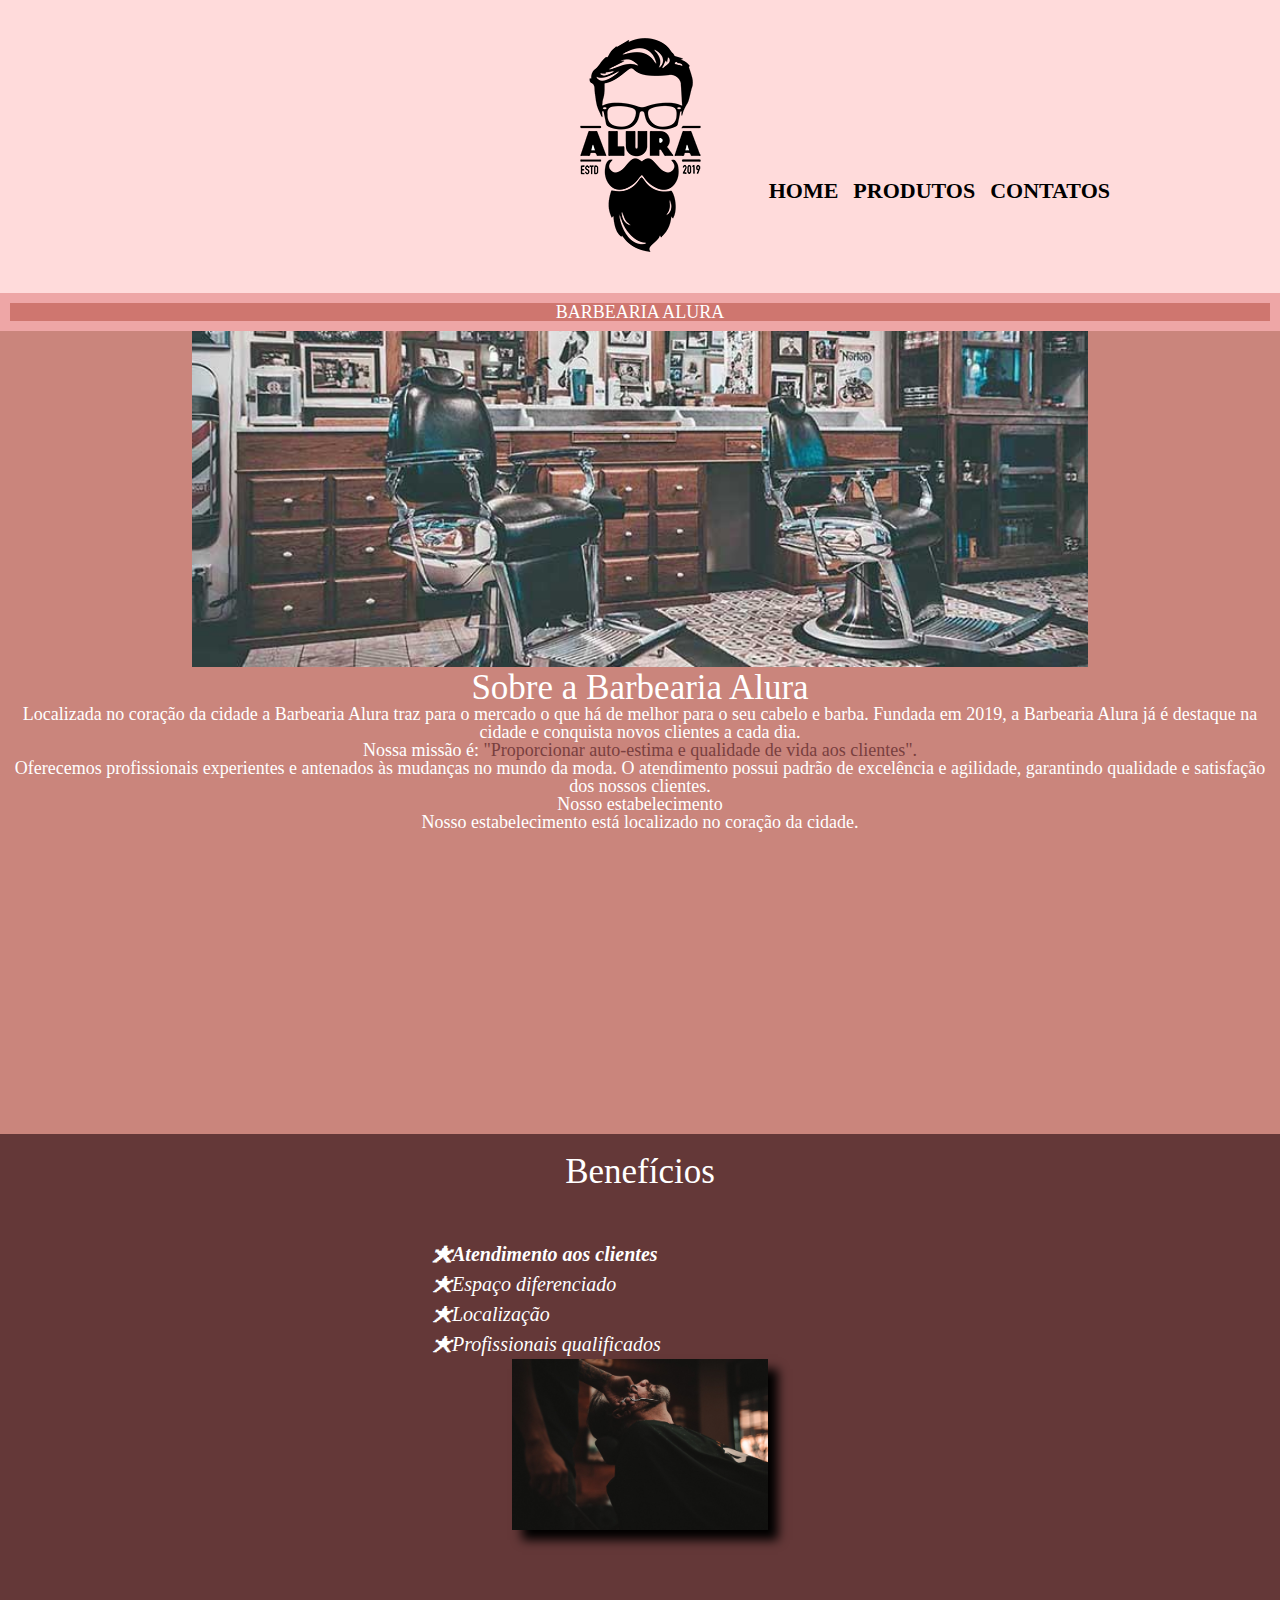
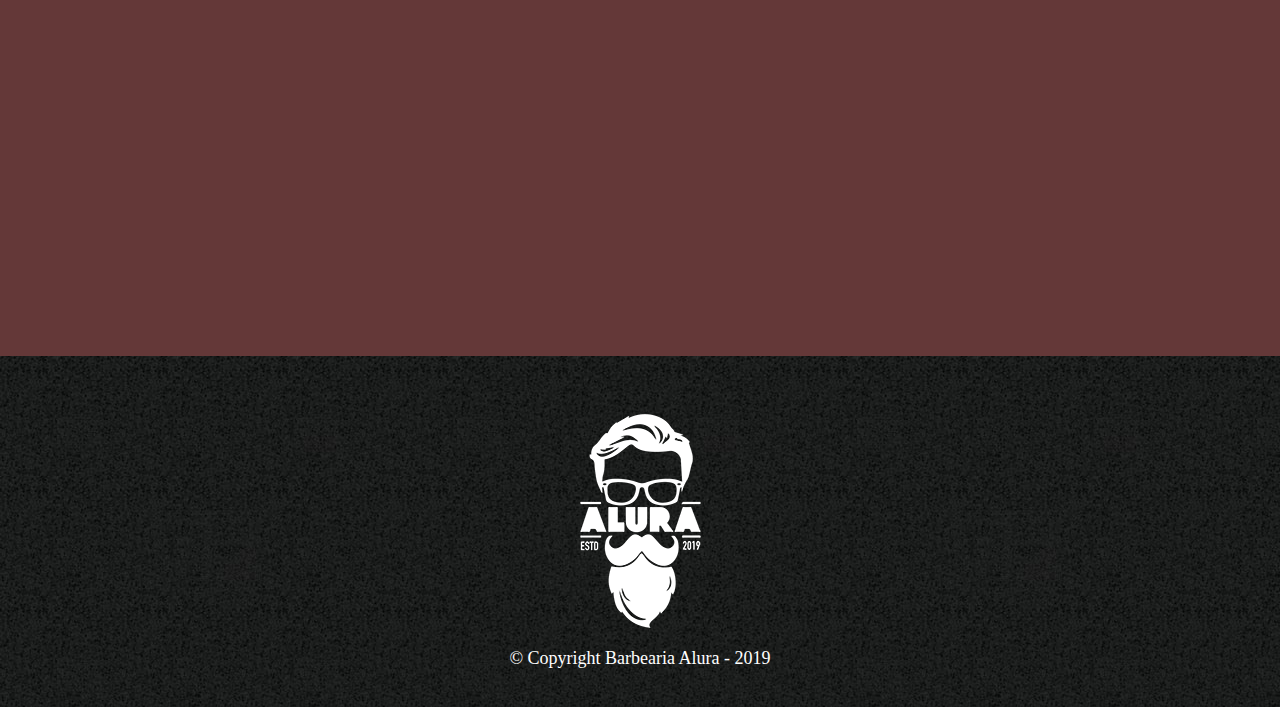
<file: index.html>
<!DOCTYPE html>
<html lang="pt-br">

<head>
    <meta charset="UTF-8">
    <meta http-equiv="X-UA-Compatible" content="IE=edge">
    <meta name="viewport" content="width=device-width, initial-scale=1.0">
    <title>Barbearia Isadora</title>
    <link rel="stylesheet" href="reset.css">
    <link rel="stylesheet" href="style.css">
    <link rel="stylesheet" href="produto.css">
</head>

<body>
    <header>
        <div class="caixa"> 
            <img src="logo.png" alt="logo">
        <nav>
            <ul>
                <li> <a href="index.html"> Home </a></li>
                <li> <a href="produto.html"> Produtos </a></li>
                <li> <a href="contato.html"> Contatos </a></li>
            </ul>
        </nav>
    </div>
    </header>
    <main>
    <section class="principal">
        <h1 class="titulo-principal">BARBEARIA ALURA</h1>
        <img src="banner.jpg" alt="" id="banner">
        <h2>Sobre a Barbearia Alura</h2>
        <p> Localizada no coração da cidade a <strong>Barbearia Alura</strong> traz para o mercado o que há de melhor
            para o
            seu cabelo e barba.
            Fundada em 2019, a Barbearia Alura já é destaque na cidade e conquista novos clientes a cada dia.</p>
        <p> <em>Nossa missão é: <strong>"Proporcionar auto-estima e qualidade de vida aos clientes".</strong> </em> </p>
        <p> Oferecemos profissionais experientes e antenados às mudanças no mundo da moda.
            O atendimento possui padrão de excelência e agilidade, garantindo qualidade e satisfação dos nossos
            clientes.
        </p>
    </section>

    <!-- copie e cole a seção de MAPA  -->
    <section class="mapa">
        <h3 class="titulo-principal">Nosso estabelecimento</h3>
        <p>Nosso estabelecimento está localizado no coração da cidade.</p>

        <div class="mapa-conteudo">
            <iframe src="https://www.google.com/maps/embed?pb=!1m18!1m12!1m3!1d3656.4483278365396!2d-46.63466568562861!3d-23.588249068469487!2m3!1f0!2f0!3f0!3m2!1i1024!2i768!4f13.1!3m3!1m2!1s0x94ce5a2b2ed7f3a1%3A0xab35da2f5ca62674!2sCaelum!5e0!3m2!1spt-BR!2sbr!4v1568814489656!5m2!1spt-BR!2sbr; width="100%" height="300" frameborder="0" style="border:0;" allowfullscreen=""></iframe>
        </div>
    </section> <!-- feche MAPA  -->

    <section class="Beneficios">
        <h2>Benefícios</h2>
        <div class="conteudo-beneficios">
        <ul class="lista-beneficios">
            <li class="itens">Atendimento aos clientes</li>
            <li class="itens">Espaço diferenciado</li>
            <li class="itens">Localização</li>
            <li class="itens">Profissionais qualificados</li>

        </ul>
        <img src="beneficios.jpg" alt="beneficios" class="imagembeneficios">
        </div>

        <!-- copie e cole a seção de VIDEO -->
    <div class="video">
        <iframe width="600px" height="400px" src="https://www.youtube.com/embed/wcVVXUV0YUY; frameborder="0" allow="accelerometer; autoplay; encrypted-media; gyroscope; picture-in-picture" allowfullscreen></iframe>
        </div>
    </section> <!-- feche BENEFICIOS -->
</main>
<footer>
    <img src="logo-branco.png" alt="">
    <p class="Copyright">&copy; Copyright Barbearia Alura - 2019</p>
  </footer>
</body>

</html>
</file>
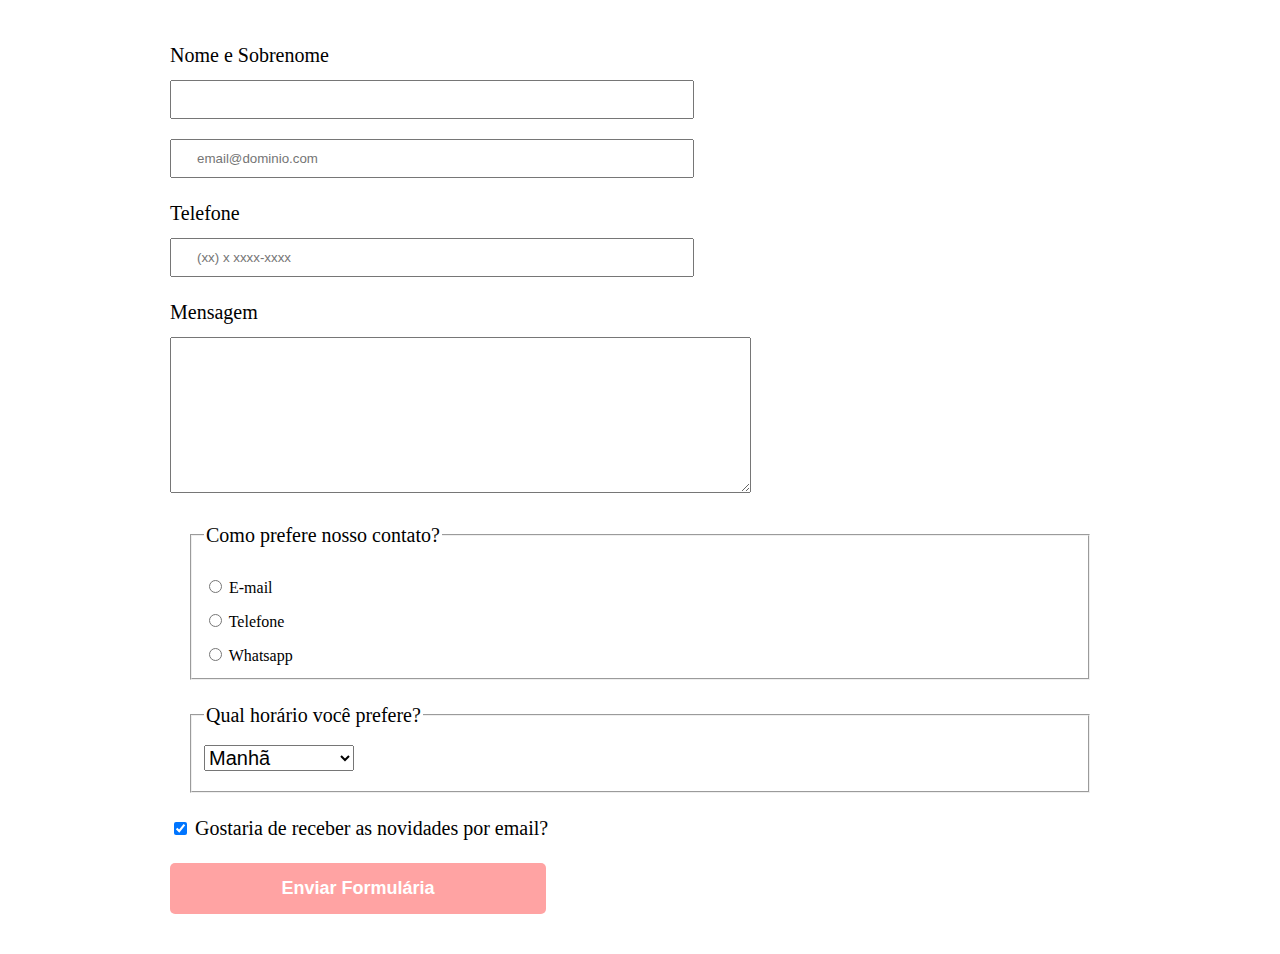
<file: contato.html>
<!DOCTYPE html>
<html lang="pt-br">
<head>
    <meta charset="UTF-8">
    <meta http-equiv="X-UA-Compatible" content="IE=edge">
    <meta name="viewport" content="width=device-width, initial-scale=1.0">
    <title> Contato </title>
    <link rel="stylesheet" href="contato.css">
</head>
<body>

    <!--colar o header-->

<main>
    <form>
    <label for="nomesobrenome">Nome e Sobrenome</label>
    <input type="text" id="nomesobrenome" class="input-padrao" required>
    
    <label for="email"><E-mail></label>
        <input type="email" class="input-padrao" required placeholder="email@dominio.com">
    
        <label for="telefone">Telefone</label>
        <input type="tel" id="telefone"class="input-padrao" required placeholder="(xx) x xxxx-xxxx">
    
        <label for="mensagem">Mensagem</label>
        <textarea name="" id="mensagem" cols="70" rows="10"></textarea>
        <fieldset>
            <legend>Como prefere nosso contato?</legend>
           
            <label for="radio-email"></label>
            <input type="radio" name="contato" value="email" id="radio-email"> E-mail
    
            <label for="radio-email"></label>
            <input type="radio" name="contato" value="telefone" id="radio-telefone"> Telefone
           
    
            <label for="radio-email"></label>
            <input type="radio" name="contato" value="whatsapp" id="radio-whatsapp"> Whatsapp
    
        </fieldset>
    
        <fieldset>
            <legend>Qual horário você prefere?</legend>
            <select>
                <option> Manhã</option>
                <option>Tarde</option>
                <option>Noite</option>
            </select>
        </fieldset>
        <label class="checkbox">
            <input type="checkbox" checked> Gostaria de receber as novidades por email?
        </label>
        <input type="submit" value="Enviar Formulária" class="enviar">
    </form>
    
    </main>
    
    
    </body>
    </html>
</file>
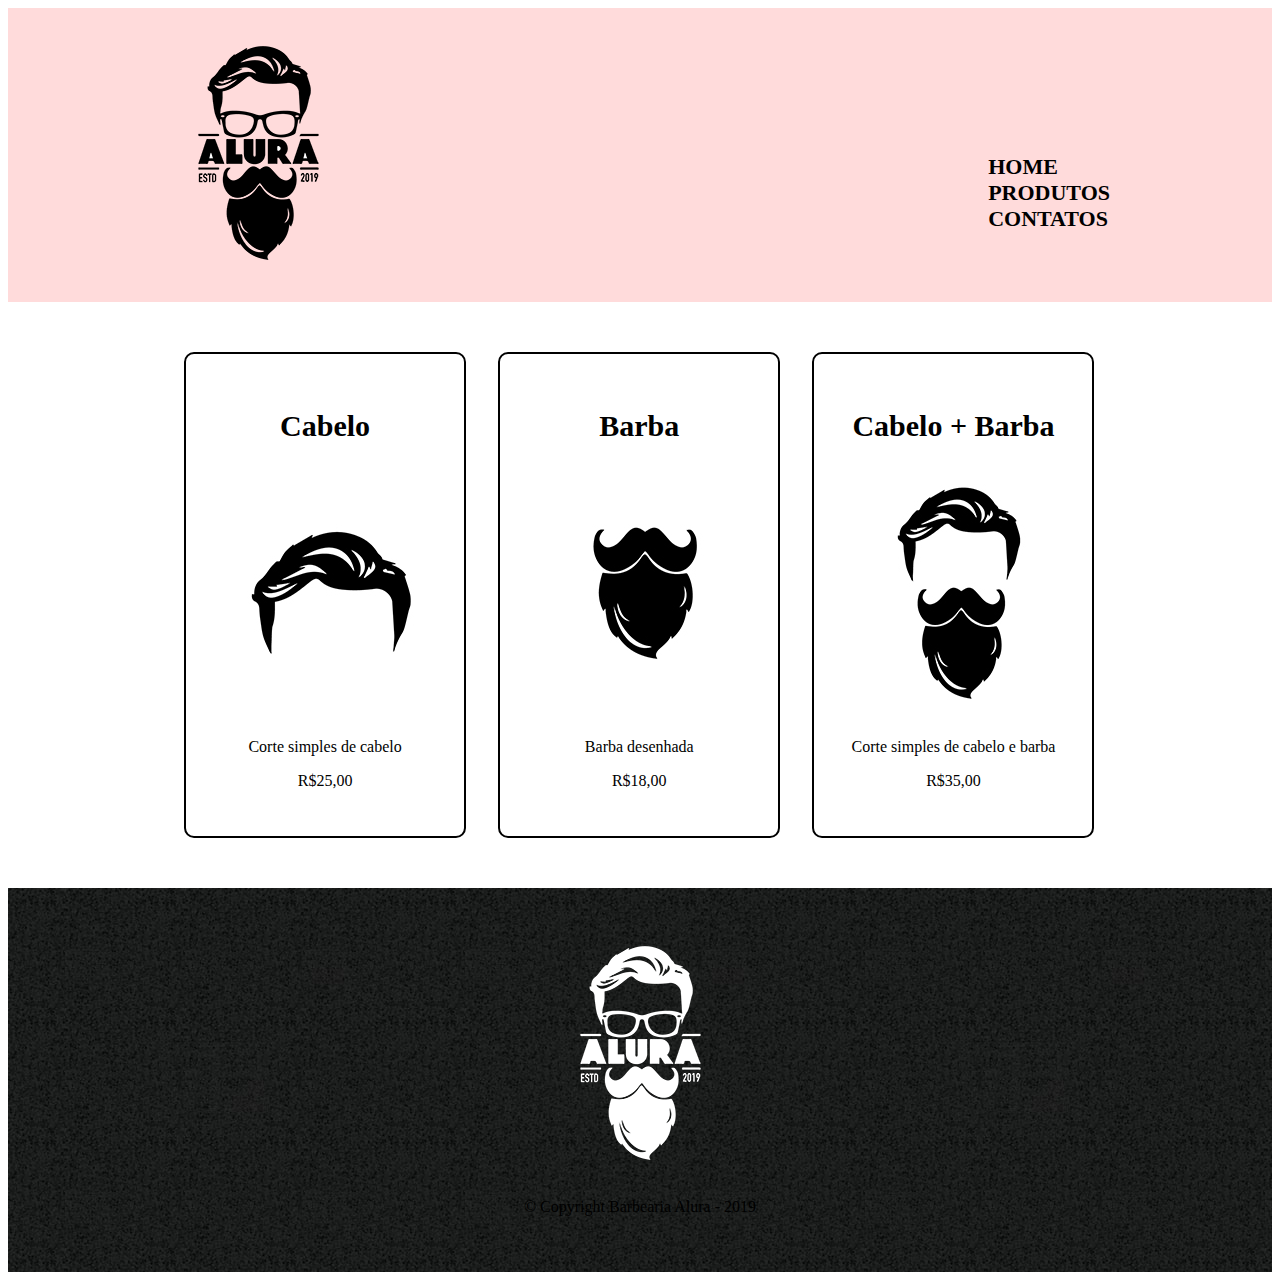
<file: produto.html>
<!DOCTYPE html>
<html lang="pt-br">
<head>
    <meta charset="UTF-8">
    <meta name="viewport" content="width=device-width, initial-scale=1.0">
    <title>Produtos isadora</title>
    <link rel="stylesheet" href="produto.css">
</head>
<body>
  <header>
    <div class="caixa"> 
        <img src="logo.png" alt="logo">
    <nav>
        <ul>
            <li> <a href="index.html"> Home </a></li>
            <li> <a href="produto.html"> Produtos </a></li>
            <li> <a href="contato.html"> Contatos </a></li>
        </ul>
    </nav>
</div>
   
  </header>


  <main>
    <ul class="produtos">
        <li>
            <h2> Cabelo </h2>
            <img src="cabelo.jpg" alt="cabelo">
            <p class="produto-descricao"> Corte simples de cabelo</p>
            <p class="produto-preco">R$25,00</p>
        </li>
        <li>
            <h2> Barba </h2>
            <img src="barba.jpg" alt="barba">
            <p class="produto-descricao"> Barba desenhada</p>
            <p class="produto-preco">R$18,00</p>
        </li>
        <li>
            <h2> Cabelo + Barba </h2>
            <img src="cabelo+barba.jpg" alt="cabelo + barba">
            <p class="produto-descricao"> Corte simples de cabelo e barba </p>
            <p class="produto-preco">R$35,00</p>
        </li>
    </ul>
  </main>  
  
  <footer>
    <img src="logo-branco.png" alt="">
    <p class="Copyright">&copy; Copyright Barbearia Alura - 2019</p>
  </footer>
</body>
</html>
</file>
<file: style.css>
body {
    background-color: rgb(202, 133, 124);
    color: rgb(255, 255, 255);
    text-align: center;
    font-size: 18px;
}

h1 {
    text-align: center;
    background-color: rgb(207, 118, 111);
    border: 10px solid rgb(238, 166, 166);
}


em strong {

    color: rgb(121, 63, 63);
}

#banner {

    width: 70%;
}

.itens {
    font-style: italic;
    text-align: left;
}

.Beneficios {
    background-color: rgb(100, 56, 56);
    padding: 20px;
}

h2 {
    text-align: center;
    font-size: 35px;
}

.imagembeneficios {
    width: 50%;
}

ul {
    display: flex;
    vertical-align: top;
    width: 20%;
    margin-right: 15%;

    margin-top: 50px;
    line-height: 1.0;
    font-size: 20px;
}

.conteudo-beneficios {
    width: 640px;
    margin: 0 auto;
}

.lista-beneficios {
    width: 50%;
    display: inline-block;
    vertical-align: top;
}

.itens {
    line-height: 1.5;
}

.itens:first-child {
    font-weight: bold;
}

.itens:before {
    content: "🟊";
}

.imagembeneficios {
    width: 40%;
    opacity: 1;
    transition: 400ms;
    box-shadow: 10px 10px 10px 0 #000000;
}

.imagembeneficios:hover {
    opacity: 0.3;
}
</file>
<file: produto.css>
header {
    background: #ffdbdb;
    padding: 20px 0;
}

.caixa {
    position: relative;
    width: 940px;
    margin: 0 auto;
}

nav {
    position: absolute;
    top: 110px;
    right: 0;
}

nav li {
    display: flex;
    margin: 0 0 0 15px;

}

nav a {
    text-transform: uppercase;
    color: #000000;
    font-weight: bold;
    font-size: 22px;
    text-decoration: none;
}

nav a:hover {
    color: #ffafaf;
    text-decoration: underline;
}

.produtos {
    width: 940px;
    margin: 0 auto;
    padding: 50px 0;
}

.produtos li {
    display: inline-block;
    text-align: center;
    width: 30%;
    vertical-align: top;
    margin: 0 1.5%;
    padding: 30px 20px;
    box-sizing: border-box;
    border: 2px solid #000000;
    border-radius: 10px;
}

.produtos li:hover {
    border-color: #ff6d6d;
}

.produtos li:active {
    border-color: #088C19;
}

.produtos li:hover h2 {
    font-size: 34px;
}

.produtos h2 {
    font-size: 30px;
    font-weight: bold;
}

.produtos-descricao {
    font-size: 18px;
}

.produtos-preco {
    font-size: 22px;
    font-weight: bold;
    margin-top: 10px;
}

footer {
    text-align: center;
    background: url("bg.jpg");
    padding: 40px 0;
}

.copyright {
    color: #FFFFFF;
    font-size: 13px;
    margin: 20px 0 0;
}
</file>
<file: contato.css>
main {
    width: 940px;
    margin: 0 auto;
}

form {
    margin: 40px 0;
    line-height: 1.5;
}

form label, form legend, p, select, option {
    display:block;
    font-size: 20px;
    margin: 0 0 10px;
}

fieldset{
    margin: 20px;
}

select{
    width: 150px;
}

.input-padrao {
    display: block;
    margin: 0 0 20px;
    padding: 10px 25px;
    width: 50%;
}

.checkbox {
    margin: 20px 0;
}

.enviar {
    width:40%;
    padding: 15px 0;
    background: rgb(255, 163, 163);
    color: white;
    font-weight: bold;
    font-size: 18px;
    border: none;
    border-radius: 5px;
    transition: 1s all;
    cursor: pointer;
}

.enviar:hover {
    background: rgb(255, 114, 114);
    transform: scale(1.2);
}
</file>
